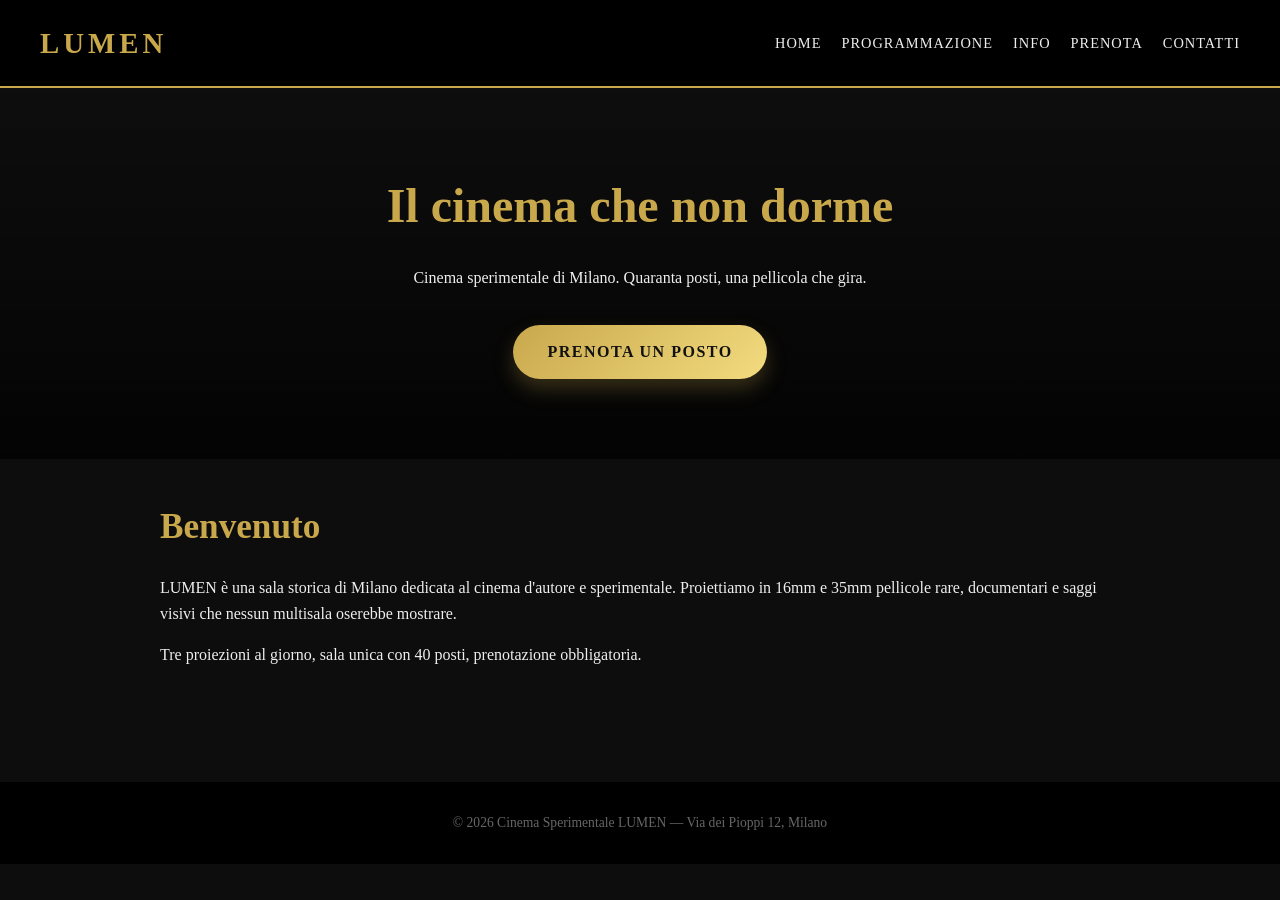
<file: SITO_HTML/index.html>
<!DOCTYPE html>
<html lang="it">

<head>
    <meta charset="UTF-8">
    <meta name="viewport" content="width=device-width,initial-scale=1">
    <title>LUMEN — Cinema Sperimentale</title>
    <link rel="stylesheet" href="style.css">
</head>

<body>
    <header>
        <h1>LUMEN</h1>
        <nav><a href="index.html">Home</a><a href="programmazione.html">Programmazione</a><a href="info.html">Info</a><a
                href="prenotazione.html">Prenota</a><a href="contatti.html">Contatti</a></nav>
    </header>
    <section class="hero">
        <h2>Il cinema che non dorme</h2>
        <p>Cinema sperimentale di Milano. Quaranta posti, una pellicola che gira.</p><a href="prenotazione.html"
            class="btn">Prenota un posto</a>
    </section>
    <main>
        <h2>Benvenuto</h2>
        <p>LUMEN è una sala storica di Milano dedicata al cinema d'autore e sperimentale. Proiettiamo in 16mm e 35mm
            pellicole rare, documentari e saggi visivi che nessun multisala oserebbe mostrare.</p>
        <p>Tre proiezioni al giorno, sala unica con 40 posti, prenotazione obbligatoria.</p>
    </main>
    <footer>&copy; 2026 Cinema Sperimentale LUMEN — Via dei Pioppi 12, Milano</footer>
</body>

</html>
</file>
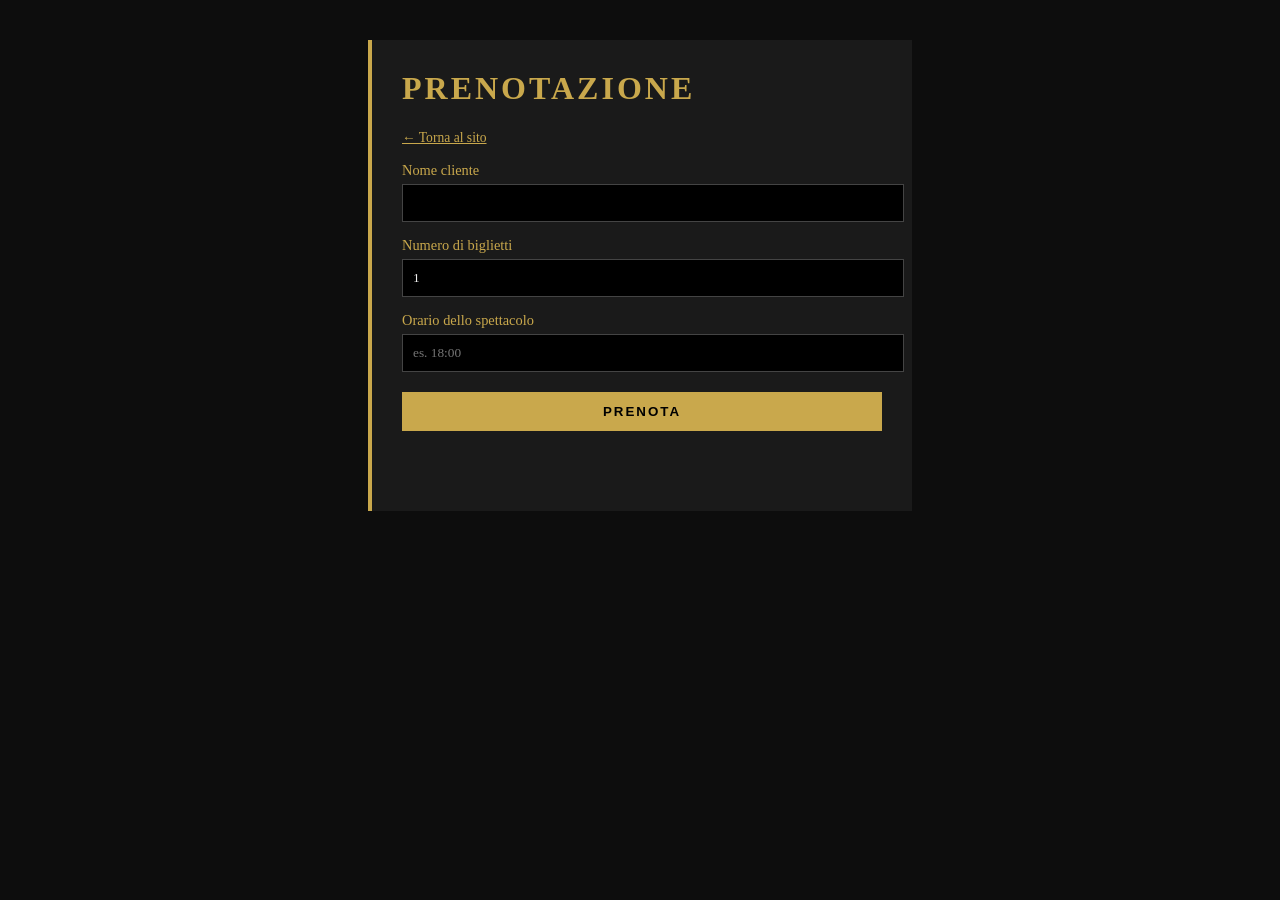
<file: APPLICATIVO_TS/src/index.html>
<!DOCTYPE html>
<html lang="it">
<head>
<meta charset="UTF-8">
<meta name="viewport" content="width=device-width,initial-scale=1">
<title>Applicativo Prenotazione — LUMEN</title>
<style>
  body { font-family: Georgia, serif; background: #0d0d0d; color: #eee; margin: 0; padding: 40px 20px; }
  .box { max-width: 480px; margin: 0 auto; background: #1a1a1a; padding: 30px; border-left: 4px solid #c9a84c; }
  h1 { color: #c9a84c; letter-spacing: 3px; margin-top: 0; }
  label { display: block; margin-top: 15px; color: #c9a84c; font-size: 0.9rem; }
  input, select { width: 100%; padding: 10px; margin-top: 5px; background: #000; color: #eee; border: 1px solid #444; font-family: inherit; }
  button { margin-top: 20px; width: 100%; background: #c9a84c; color: #000; padding: 12px; border: none; cursor: pointer; font-weight: bold; letter-spacing: 2px; text-transform: uppercase; }
  #esito { margin-top: 20px; padding: 15px; border-radius: 0; }
  .ok { background: #1e3a1e; color: #9fdf9f; border-left: 4px solid #4caf50; }
  .err { background: #3a1e1e; color: #ff9999; border-left: 4px solid #e53935; }
  a { color: #c9a84c; font-size: 0.85rem; }
</style>
</head>
<body>
  <div class="box">
    <h1>PRENOTAZIONE</h1>
    <p><a href="../../SITO_HTML/index.html">← Torna al sito</a></p>
    <form id="form">
      <label>Nome cliente
        <input type="text" id="nome" required>
      </label>
      <label>Numero di biglietti
        <input type="number" id="biglietti" min="1" value="1" required>
      </label>
      <label>Orario dello spettacolo
        <input type="text" id="orario" placeholder="es. 18:00" required>
      </label>
      <button type="submit">Prenota</button>
    </form>
    <div id="esito"></div>
  </div>
  <script type="module" src="main.js"></script>
</body>
</html>
</file>
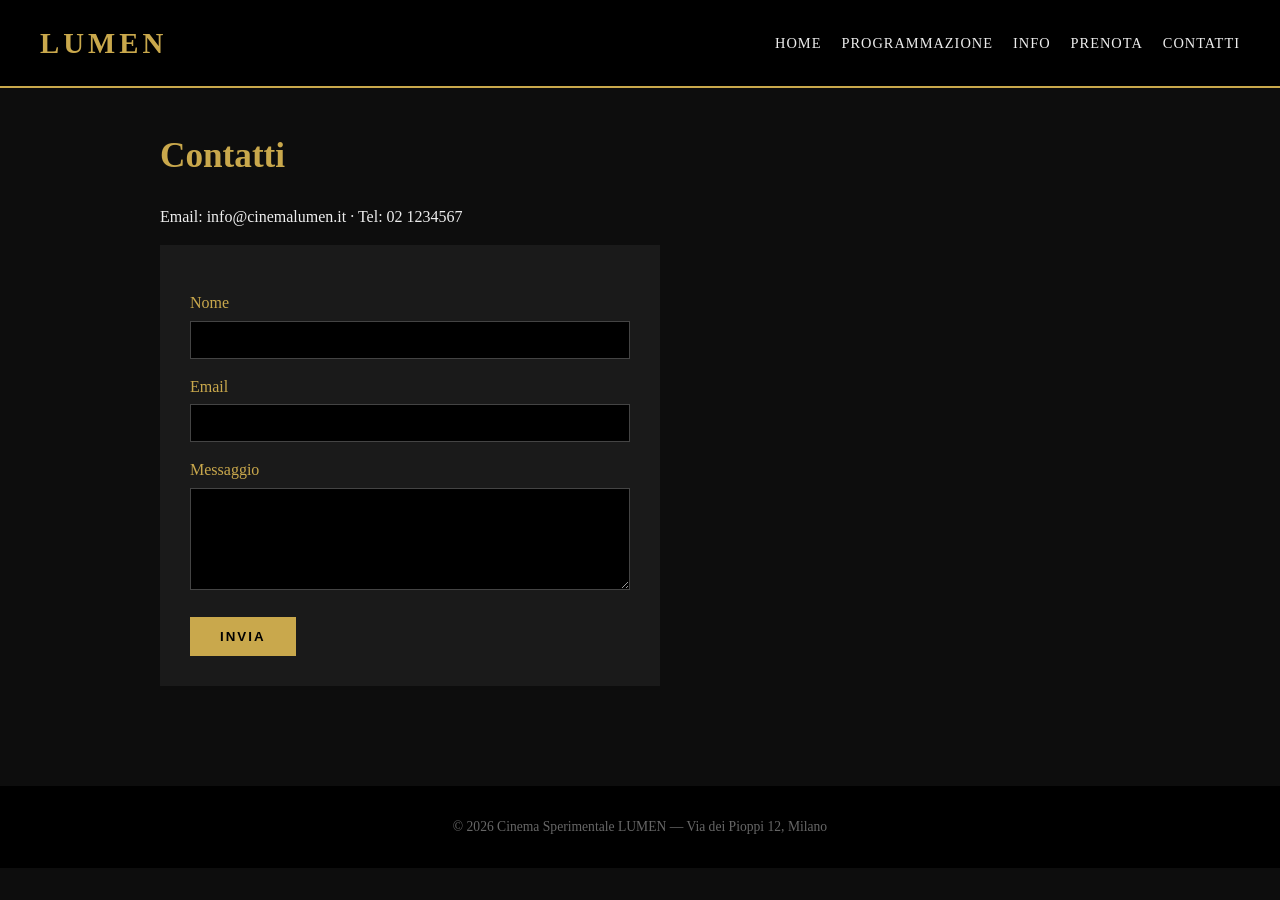
<file: SITO_HTML/contatti.html>
<!DOCTYPE html><html lang="it"><head><meta charset="UTF-8"><title>Contatti — LUMEN</title><link rel="stylesheet" href="style.css"></head><body>
<header><h1>LUMEN</h1><nav><a href="index.html">Home</a><a href="programmazione.html">Programmazione</a><a href="info.html">Info</a><a href="prenotazione.html">Prenota</a><a href="contatti.html">Contatti</a></nav></header>
<main><h2>Contatti</h2><p>Email: info@cinemalumen.it · Tel: 02 1234567</p>
<form><label>Nome<input type="text" name="nome" required></label><label>Email<input type="email" name="email" required></label><label>Messaggio<textarea name="msg" rows="5" required></textarea></label><button type="submit">Invia</button></form>
</main><footer>&copy; 2026 Cinema Sperimentale LUMEN — Via dei Pioppi 12, Milano</footer></body></html>
</file>
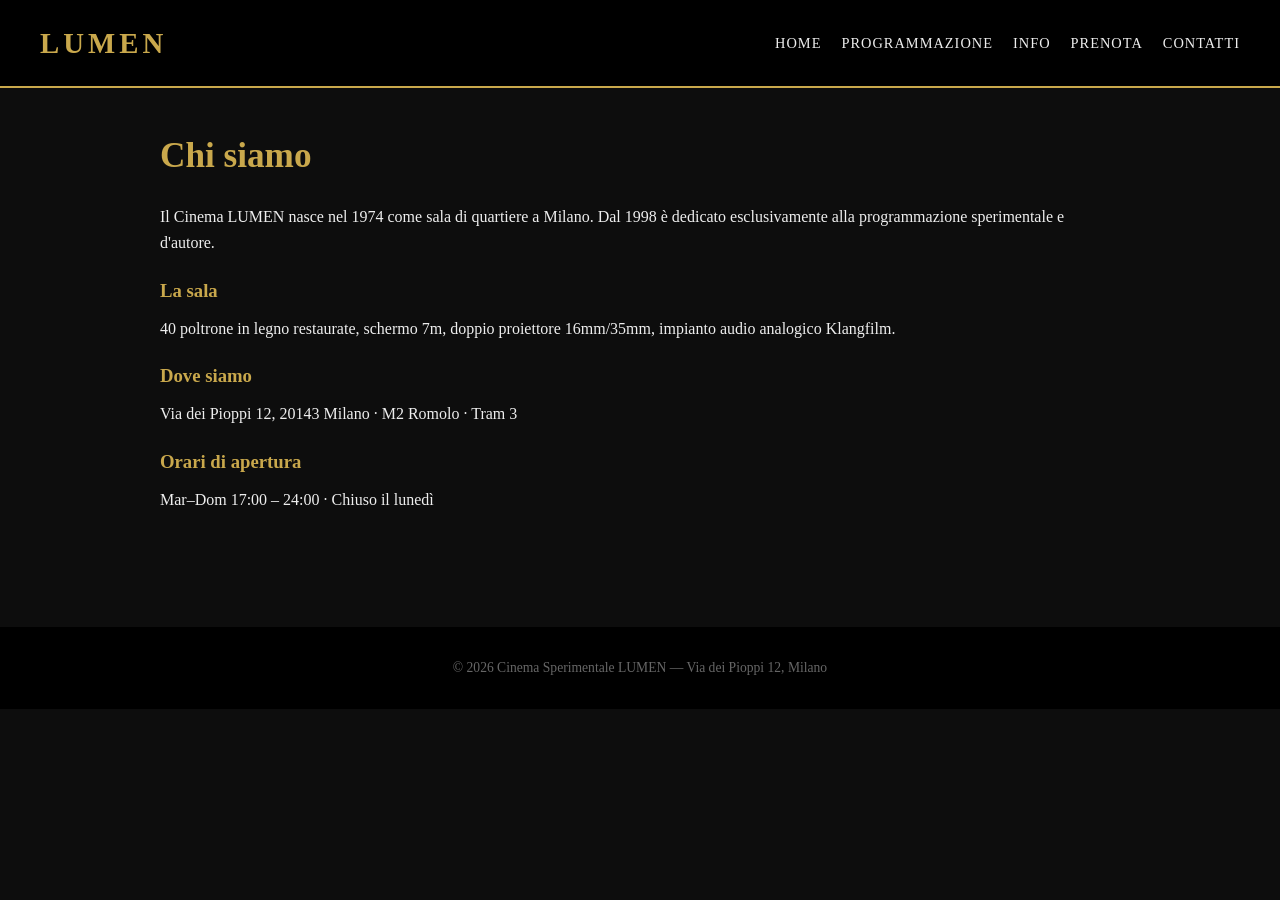
<file: SITO_HTML/info.html>
<!DOCTYPE html>
<html lang="it">

<head>
    <meta charset="UTF-8">
    <title>Info — LUMEN</title>
    <link rel="stylesheet" href="style.css">
</head>

<body>
    <header>
        <h1>LUMEN</h1>
        <nav><a href="index.html">Home</a><a href="programmazione.html">Programmazione</a><a href="info.html">Info</a><a
                href="prenotazione.html">Prenota</a><a href="contatti.html">Contatti</a></nav>
    </header>
    <main>
        <h2>Chi siamo</h2>
        <p>Il Cinema LUMEN nasce nel 1974 come sala di quartiere a Milano. Dal 1998 è dedicato esclusivamente alla
            programmazione sperimentale e d'autore.</p>
        <h3>La sala</h3>
        <p>40 poltrone in legno restaurate, schermo 7m, doppio proiettore 16mm/35mm, impianto audio analogico Klangfilm.
        </p>
        <h3>Dove siamo</h3>
        <p>Via dei Pioppi 12, 20143 Milano · M2 Romolo · Tram 3</p>
        <h3>Orari di apertura</h3>
        <p>Mar–Dom 17:00 – 24:00 · Chiuso il lunedì</p>
    </main>
    <footer>&copy; 2026 Cinema Sperimentale LUMEN — Via dei Pioppi 12, Milano</footer>
</body>

</html>
</file>
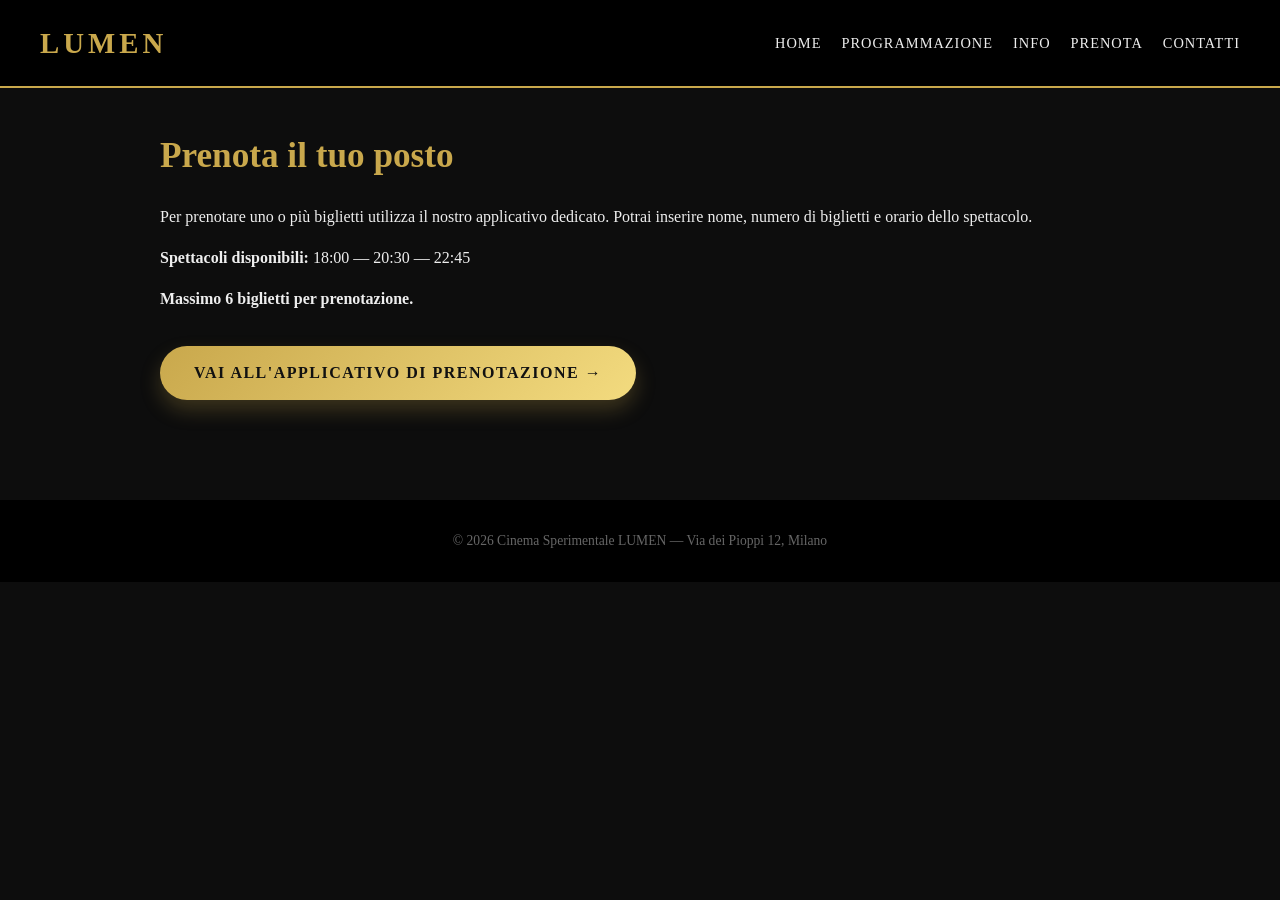
<file: SITO_HTML/prenotazione.html>
<!DOCTYPE html>
<html lang="it">

<head>
    <meta charset="UTF-8">
    <title>Prenotazione — LUMEN</title>
    <link rel="stylesheet" href="style.css">
</head>

<body>
    <header>
        <h1>LUMEN</h1>
        <nav><a href="index.html">Home</a><a href="programmazione.html">Programmazione</a><a href="info.html">Info</a><a
                href="prenotazione.html">Prenota</a><a href="contatti.html">Contatti</a></nav>
    </header>
    <main>
        <h2>Prenota il tuo posto</h2>
        <p>Per prenotare uno o più biglietti utilizza il nostro applicativo dedicato. Potrai inserire nome, numero di
            biglietti e orario dello spettacolo.</p>
        <p><strong>Spettacoli disponibili:</strong> 18:00 — 20:30 — 22:45</p>
        <p><strong>Massimo 6 biglietti per prenotazione.</strong></p>
        <a href="../APPLICATIVO_TS/src/index.html" class="btn">Vai all'applicativo di prenotazione →</a>
    </main>
    <footer>&copy; 2026 Cinema Sperimentale LUMEN — Via dei Pioppi 12, Milano</footer>
</body>

</html>
</file>
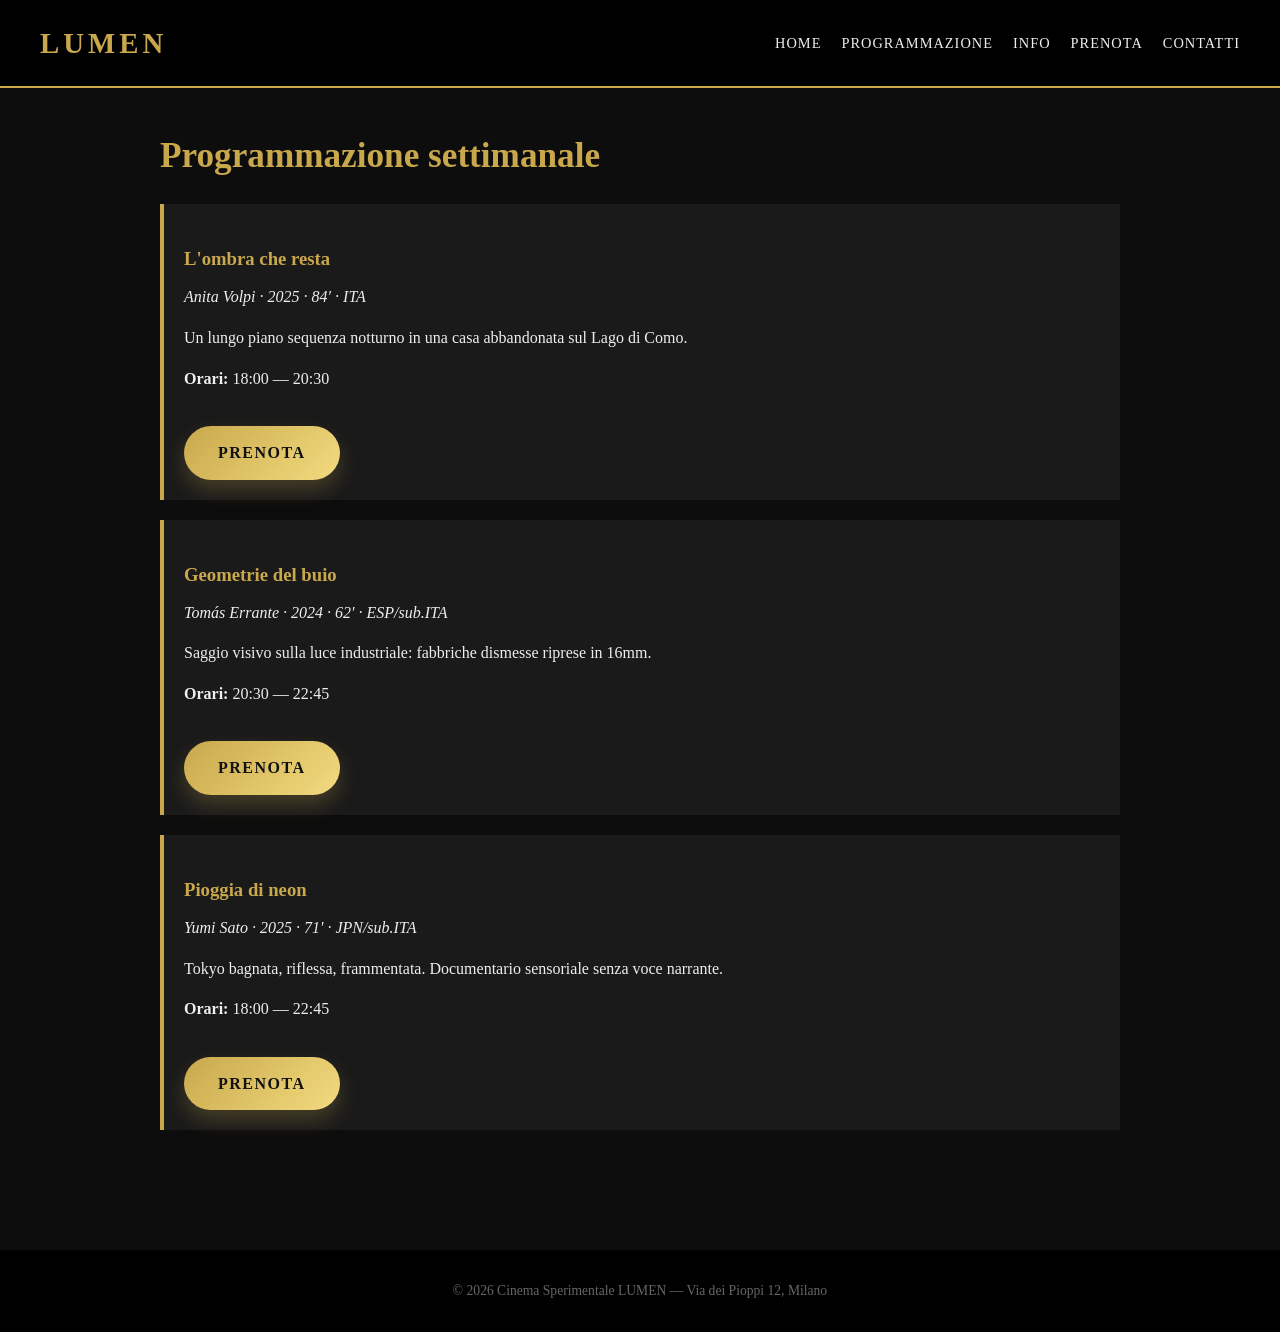
<file: SITO_HTML/programmazione.html>
<!DOCTYPE html>
<html lang="it">

<head>
    <meta charset="UTF-8">
    <title>Programmazione — LUMEN</title>
    <link rel="stylesheet" href="style.css">
</head>

<body>
    <header>
        <h1>LUMEN</h1>
        <nav><a href="index.html">Home</a><a href="programmazione.html">Programmazione</a><a href="info.html">Info</a><a
                href="prenotazione.html">Prenota</a><a href="contatti.html">Contatti</a></nav>
    </header>
    <main>
        <h2>Programmazione settimanale</h2>
        <div class="film-card">
            <h3>L'ombra che resta</h3>
            <p><em>Anita Volpi · 2025 · 84′ · ITA</em></p>
            <p>Un lungo piano sequenza notturno in una casa abbandonata sul Lago di Como.</p>
            <p><strong>Orari:</strong> 18:00 — 20:30</p>
            <a class="btn" href="prenotazione.html">Prenota</a>
        </div>
        <div class="film-card">
            <h3>Geometrie del buio</h3>
            <p><em>Tomás Errante · 2024 · 62′ · ESP/sub.ITA</em></p>
            <p>Saggio visivo sulla luce industriale: fabbriche dismesse riprese in 16mm.</p>
            <p><strong>Orari:</strong> 20:30 — 22:45</p>
            <a class="btn" href="prenotazione.html">Prenota</a>
        </div>
        <div class="film-card">
            <h3>Pioggia di neon</h3>
            <p><em>Yumi Sato · 2025 · 71′ · JPN/sub.ITA</em></p>
            <p>Tokyo bagnata, riflessa, frammentata. Documentario sensoriale senza voce narrante.</p>
            <p><strong>Orari:</strong> 18:00 — 22:45</p>
            <a class="btn" href="prenotazione.html">Prenota</a>
        </div>
    </main>
    <footer>&copy; 2026 Cinema Sperimentale LUMEN — Via dei Pioppi 12, Milano</footer>
</body>

</html>
</file>
<file: SITO_HTML/style.css>
* {
    box-sizing: border-box;
    margin: 0;
    padding: 0;
}

body {
    font-family: Georgia, serif;
    background: #0d0d0d;
    color: #eee;
    line-height: 1.6;
}

header {
    background: #000;
    padding: 20px 40px;
    border-bottom: 2px solid #c9a84c;
    display: flex;
    justify-content: space-between;
    align-items: center;
    flex-wrap: wrap;
}

header h1 {
    color: #c9a84c;
    font-size: 1.8rem;
    letter-spacing: 4px;
}

nav a {
    color: #eee;
    margin-left: 20px;
    text-decoration: none;
    font-size: 0.9rem;
    text-transform: uppercase;
    letter-spacing: 1px;
}

nav a:hover {
    color: #c9a84c;
}

main {
    max-width: 1000px;
    margin: 0 auto;
    padding: 40px 20px;
}

h2 {
    color: #c9a84c;
    font-size: 2.2rem;
    margin-bottom: 20px;
}

h3 {
    color: #c9a84c;
    margin: 20px 0 10px;
}

p {
    margin-bottom: 15px;
}

.hero {
    text-align: center;
    padding: 80px 20px;
    background: linear-gradient(rgba(0, 0, 0, 0.6), rgba(0, 0, 0, 0.9)), #222;
}

.hero h2 {
    font-size: 3rem;
}

.btn {
    display: inline-block;
    background: linear-gradient(135deg, #c9a84c 0%, #f3db7f 100%);
    color: #111;
    padding: 14px 34px;
    text-decoration: none;
    margin-top: 20px;
    font-weight: bold;
    letter-spacing: 1.5px;
    text-transform: uppercase;
    border-radius: 40px;
    box-shadow: 0 10px 20px rgba(201, 168, 76, 0.25);
    transition: transform 0.2s ease, box-shadow 0.2s ease, background 0.2s ease;
}

.btn:hover {
    transform: translateY(-2px);
    box-shadow: 0 14px 26px rgba(201, 168, 76, 0.35);
    background: linear-gradient(135deg, #e6c86f 0%, #fff2b0 100%);
}

.film-card {
    background: #1a1a1a;
    padding: 20px;
    margin-bottom: 20px;
    border-left: 4px solid #c9a84c;
}

form {
    background: #1a1a1a;
    padding: 30px;
    max-width: 500px;
}

label {
    display: block;
    margin-top: 15px;
    color: #c9a84c;
}

input,
textarea,
select {
    width: 100%;
    padding: 10px;
    margin-top: 5px;
    background: #000;
    color: #eee;
    border: 1px solid #444;
    font-family: inherit;
}

button {
    margin-top: 20px;
    background: #c9a84c;
    color: #000;
    padding: 12px 30px;
    border: none;
    cursor: pointer;
    font-weight: bold;
    letter-spacing: 2px;
    text-transform: uppercase;
}

footer {
    text-align: center;
    padding: 30px;
    background: #000;
    color: #666;
    margin-top: 60px;
    font-size: 0.85rem;
}
</file>
